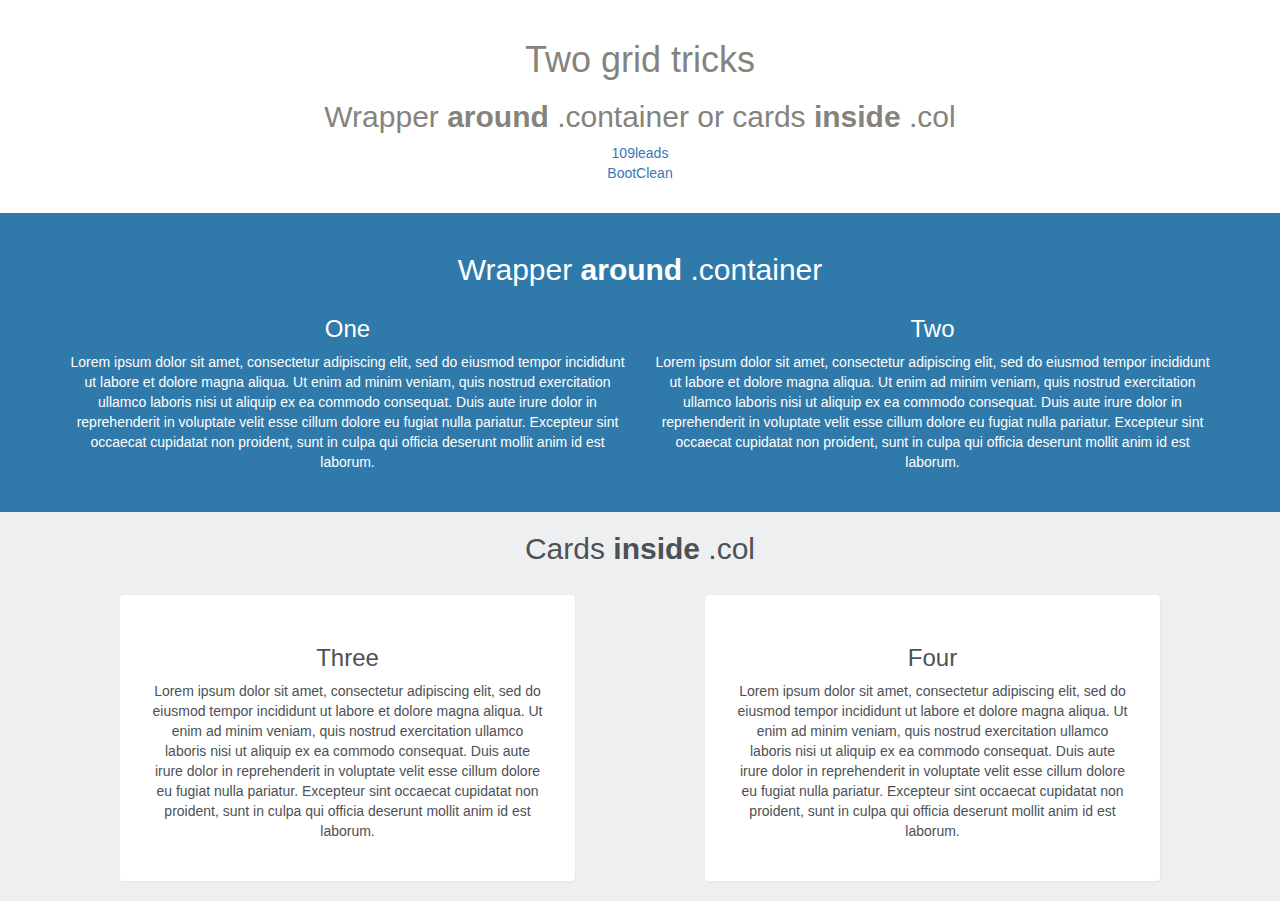
<file: index.html>
<!DOCTYPE html>
<html lang="en">

<head>
    <meta charset="UTF-8">
    <meta name="viewport" content="width=device-width, initial-scale=1.0">
    <meta http-equiv="X-UA-Compatible" content="ie=edge">
    <link rel="stylesheet" href="https://maxcdn.bootstrapcdn.com/bootstrap/3.3.7/css/bootstrap.min.css" integrity="sha384-BVYiiSIFeK1dGmJRAkycuHAHRg32OmUcww7on3RYdg4Va+PmSTsz/K68vbdEjh4u"
        crossorigin="anonymous">
    <style>
        #bg-white {
            background: #ffffff;
            color: #84837D;
        }

        #bg-blue {
            background: #307AAB;
            color: #ffffff;
        }

        #bg-grey {
            background: #EEEFF1;
            color: #4D5154;
        }

        .card-white {
            background: #ffffff;
            padding: 30px;
            box-shadow: 1px 1px 2px #e7e7e7;
            border-radius: 4px;
            margin: 20px 50px;
        }

        .extra-vert-margin {
            margin-top: 20px;
            margin-bottom: 30px;
        }
    </style>
    <title>Bootstrap practice</title>
</head>

<body>
    <div id="bg-white">
        <div class="container text-center">
            <div class="row extra-vert-margin">
                <div class="col-xs-12">
                    <h1>Two grid tricks</h1>
                    <h2>Wrapper <strong>around</strong> .container or cards <strong>inside</strong> .col</h2>
                    <a href="109leads.html">109leads</a> <br>
                    <a href="bootclean.html">BootClean</a>
                </div>
            </div>
        </div>
    </div>
    <div id="bg-blue">
        <div class="container text-center">
            <div class="row extra-vert-margin">
                <div class="col-xs-12">
                    <h2>Wrapper <strong>around</strong> .container</h2>
                </div>
                <div class="col-xs-12 col-md-6">
                    <h3>One</h3>
                    <p>Lorem ipsum dolor sit amet, consectetur adipiscing elit, sed do eiusmod tempor incididunt ut labore et
                        dolore magna aliqua. Ut enim ad minim veniam, quis nostrud exercitation ullamco laboris nisi ut aliquip
                        ex ea commodo consequat. Duis aute irure dolor in reprehenderit in voluptate velit esse cillum dolore
                        eu fugiat nulla pariatur. Excepteur sint occaecat cupidatat non proident, sunt in culpa qui officia
                        deserunt mollit anim id est laborum.</p>
                </div>
                <div class="col-xs-12 col-md-6">
                    <h3>Two</h3>
                    <p>Lorem ipsum dolor sit amet, consectetur adipiscing elit, sed do eiusmod tempor incididunt ut labore et
                        dolore magna aliqua. Ut enim ad minim veniam, quis nostrud exercitation ullamco laboris nisi ut aliquip
                        ex ea commodo consequat. Duis aute irure dolor in reprehenderit in voluptate velit esse cillum dolore
                        eu fugiat nulla pariatur. Excepteur sint occaecat cupidatat non proident, sunt in culpa qui officia
                        deserunt mollit anim id est laborum.</p>
                </div>
            </div>
        </div>
    </div>
    <div id="bg-grey">
        <div class="container text-center">
            <div class="row">
                <div class="col-xs-12">
                    <h2>Cards <strong>inside</strong> .col</h2>
                </div>
                <div class="col-xs-12 col-sm-6">
                    <div class="card-white">
                        <h3>Three</h3>
                        <p>Lorem ipsum dolor sit amet, consectetur adipiscing elit, sed do eiusmod tempor incididunt ut labore
                            et dolore magna aliqua. Ut enim ad minim veniam, quis nostrud exercitation ullamco laboris nisi
                            ut aliquip ex ea commodo consequat. Duis aute irure dolor in reprehenderit in voluptate velit
                            esse cillum dolore eu fugiat nulla pariatur. Excepteur sint occaecat cupidatat non proident,
                            sunt in culpa qui officia deserunt mollit anim id est laborum.</p>
                    </div>
                </div>
                <div class="col-xs-12 col-sm-6">
                    <div class="card-white">
                        <h3>Four</h3>
                        <p>Lorem ipsum dolor sit amet, consectetur adipiscing elit, sed do eiusmod tempor incididunt ut labore
                            et dolore magna aliqua. Ut enim ad minim veniam, quis nostrud exercitation ullamco laboris nisi
                            ut aliquip ex ea commodo consequat. Duis aute irure dolor in reprehenderit in voluptate velit
                            esse cillum dolore eu fugiat nulla pariatur. Excepteur sint occaecat cupidatat non proident,
                            sunt in culpa qui officia deserunt mollit anim id est laborum.</p>
                    </div>
                </div>
            </div>
        </div>
    </div>
</body>

</html>
</file>
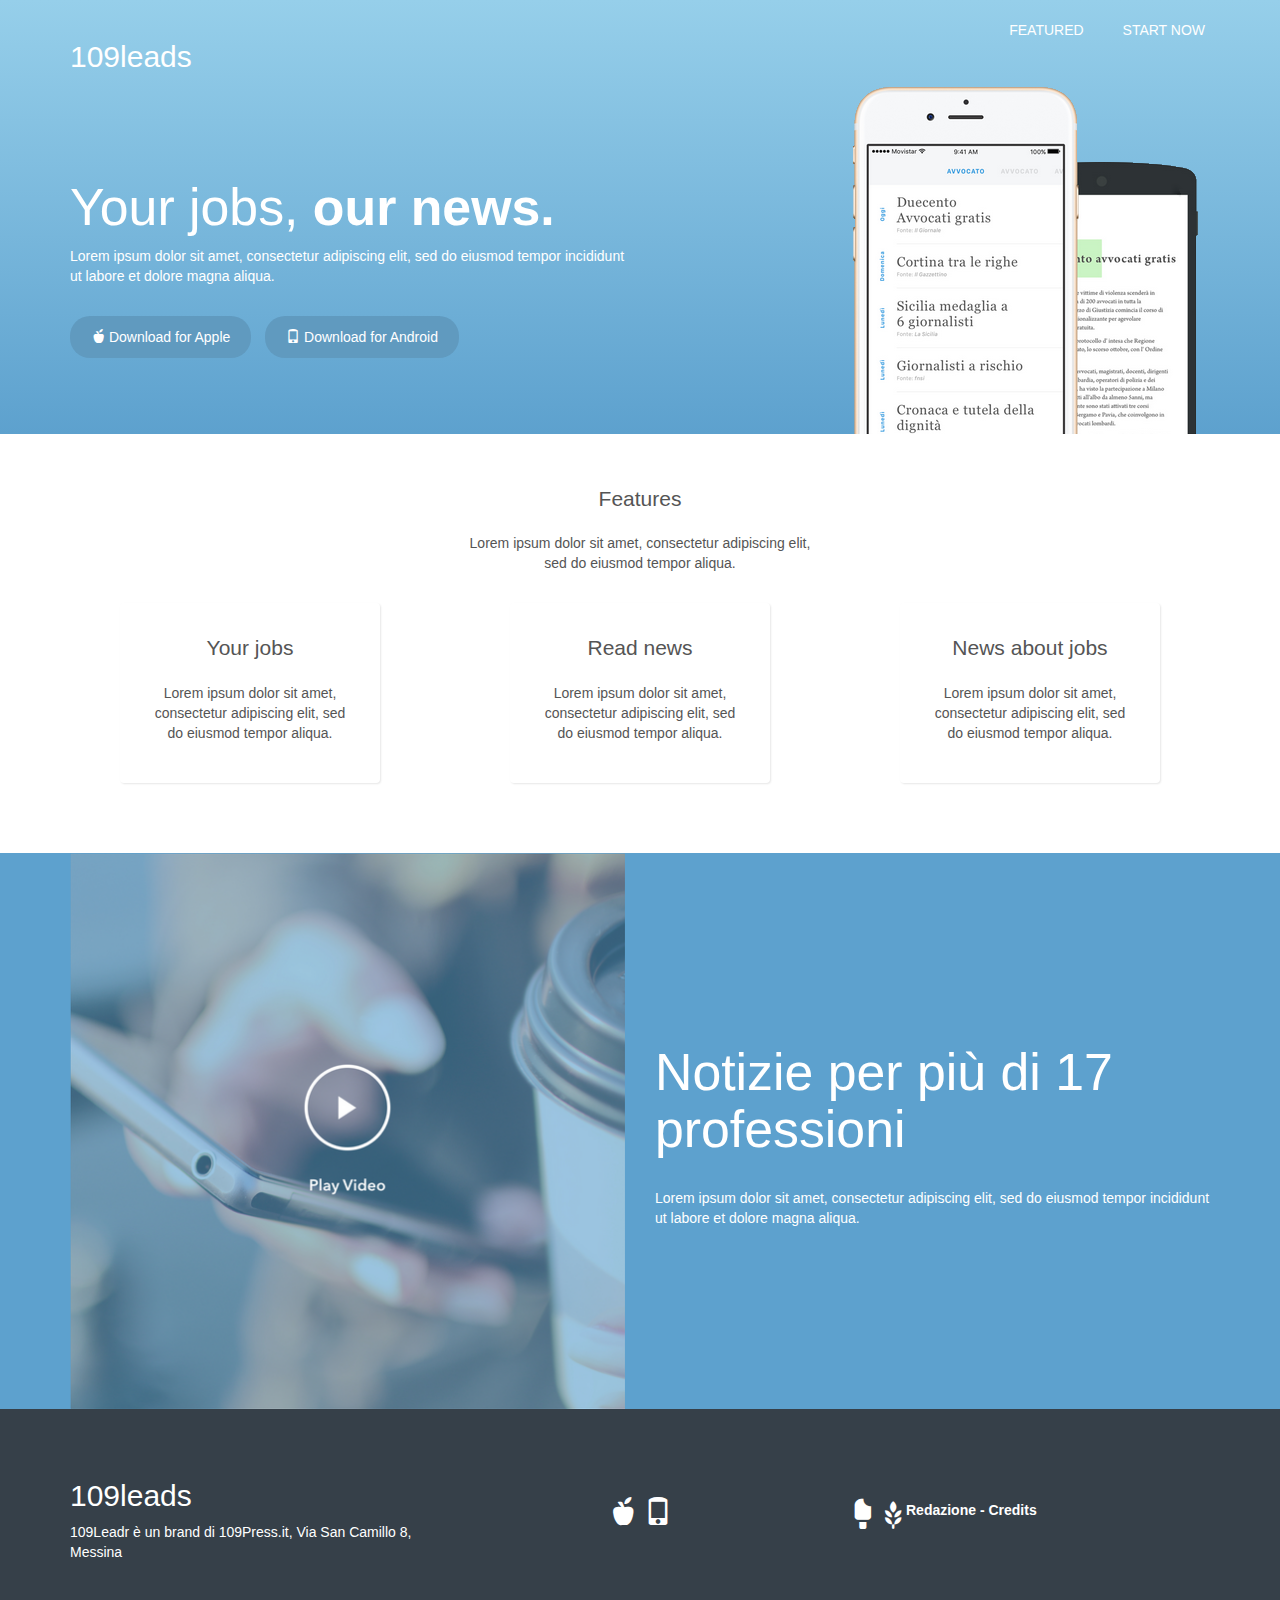
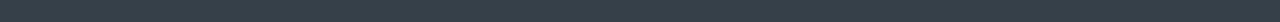
<file: 109leads.html>
<!DOCTYPE html>
<html lang="en">
<head>
    <meta charset="UTF-8">
    <meta name="viewport" content="width=device-width, initial-scale=1.0">
    <meta http-equiv="X-UA-Compatible" content="ie=edge">
    <link rel="stylesheet" href="https://maxcdn.bootstrapcdn.com/bootstrap/3.3.7/css/bootstrap.min.css" integrity="sha384-BVYiiSIFeK1dGmJRAkycuHAHRg32OmUcww7on3RYdg4Va+PmSTsz/K68vbdEjh4u"
    crossorigin="anonymous">
    <link rel="stylesheet" href="109leads.css">

    <title>109leads</title>
</head>
<body>
    <div id="bg-blue-gradient">
        <div class="container">
            <div class="row">
                <div class="col-xs-4">
                    <h2>109leads</h2>
                </div>
                <div class="col-xs-4 col-xs-offset-4 text-right">
                    <div>
                        <ul class="list-inline">
                            <li style="padding-right: 30px;">FEATURED</li>
                            <li>START NOW</li>
                        </ul>
                    </div>
                </div>
            </div>
            <div class="row vcenter">
                <div class="col-xs-6">
                    <div>
                        <h1>Your jobs, <strong>our news.</strong></h1>
                        <p>Lorem ipsum dolor sit amet, consectetur adipiscing elit, sed do eiusmod tempor incididunt ut labore et dolore magna aliqua.</p>
                        <br>
                        <button class="btn rounded" type="button"><i class="glyphicon glyphicon-apple"></i> Download for Apple</button>
                        <button class="btn rounded" type="button"><i class="glyphicon glyphicon-phone"></i> Download for Android</button>
                    </div>
                </div>
                <div class="col-xs-4 col-xs-offset-2">
                    <div>
                        <img class="img-responsive" src="smartphones.png">
                    </div>
                </div>
            </div>
        </div>
    </div>

    <div id="bg-white">
        <div class="container text-center">
            <div class="row">
                <div class="col-xs-4 col-xs-offset-4">
                    <p class="lead">Features</p>
                    <p>Lorem ipsum dolor sit amet, consectetur adipiscing elit, sed do eiusmod tempor aliqua.</p>
                </div>
            </div>
            <div class="row">
                <div class="col-xs-12 col-sm-4">
                    <div class="card-white">
                        <p class="lead">Your jobs</p>
                        <p>Lorem ipsum dolor sit amet, consectetur adipiscing elit, sed do eiusmod tempor aliqua.</p>                    
                    </div>
                </div>
                <div class="col-xs-12 col-sm-4">
                    <div class="card-white">
                        <p class="lead">Read news</p>
                        <p>Lorem ipsum dolor sit amet, consectetur adipiscing elit, sed do eiusmod tempor aliqua.</p>
                    </div>
                </div>
                <div class="col-xs-12 col-sm-4">
                    <div class="card-white">
                        <p class="lead">News about jobs</p>
                        <p>Lorem ipsum dolor sit amet, consectetur adipiscing elit, sed do eiusmod tempor aliqua.</p>
                 </div>
                </div>
            </div>
        </div>
    </div>

    <div id="bg-blue">
        <div class="container">
            <div class="row vcenter">
                <div class="col-xs-12 col-sm-6">
                    <img class="img-responsive" src="example-video.png">
                </div>
                <div class="col-xs-12 col-sm-6">
                    <div>
                        <h1>Notizie per più di 17 professioni</h1>  <br>
                        <p>Lorem ipsum dolor sit amet, consectetur adipiscing elit, sed do eiusmod tempor incididunt ut labore et dolore magna aliqua.</p>                        
                    </div>
                </div>
            </div>
        </div>
    </div>

    <div id="bg-dark-blue">
        <div class="container">
            <div class="row vcenter">
                <div class="col-xs-4">
                    <h2>109leads</h2>
                    <p>109Leadr è un brand di 109Press.it, Via San Camillo 8, Messina</p>
                </div>
                <div class="col-xs-4 text-center">
                    <div class="glyphicon-footer">
                        <i class="glyphicon glyphicon-apple"></i>
                        <i class="glyphicon glyphicon-phone"></i>
                    </div>
                </div>
                <div class="col-xs-4">
                    <div class="vcenter">
                        <i class="glyphicon glyphicon-ice-lolly-tasted glyphicon-footer"></i>
                        <i class="glyphicon glyphicon-grain glyphicon-footer"></i> <br>
                        <p><strong>Redazione - Credits</strong></p>
                    </div>
                </div>
            </div>
        </div>
    </div>
</body>
</html>
</file>
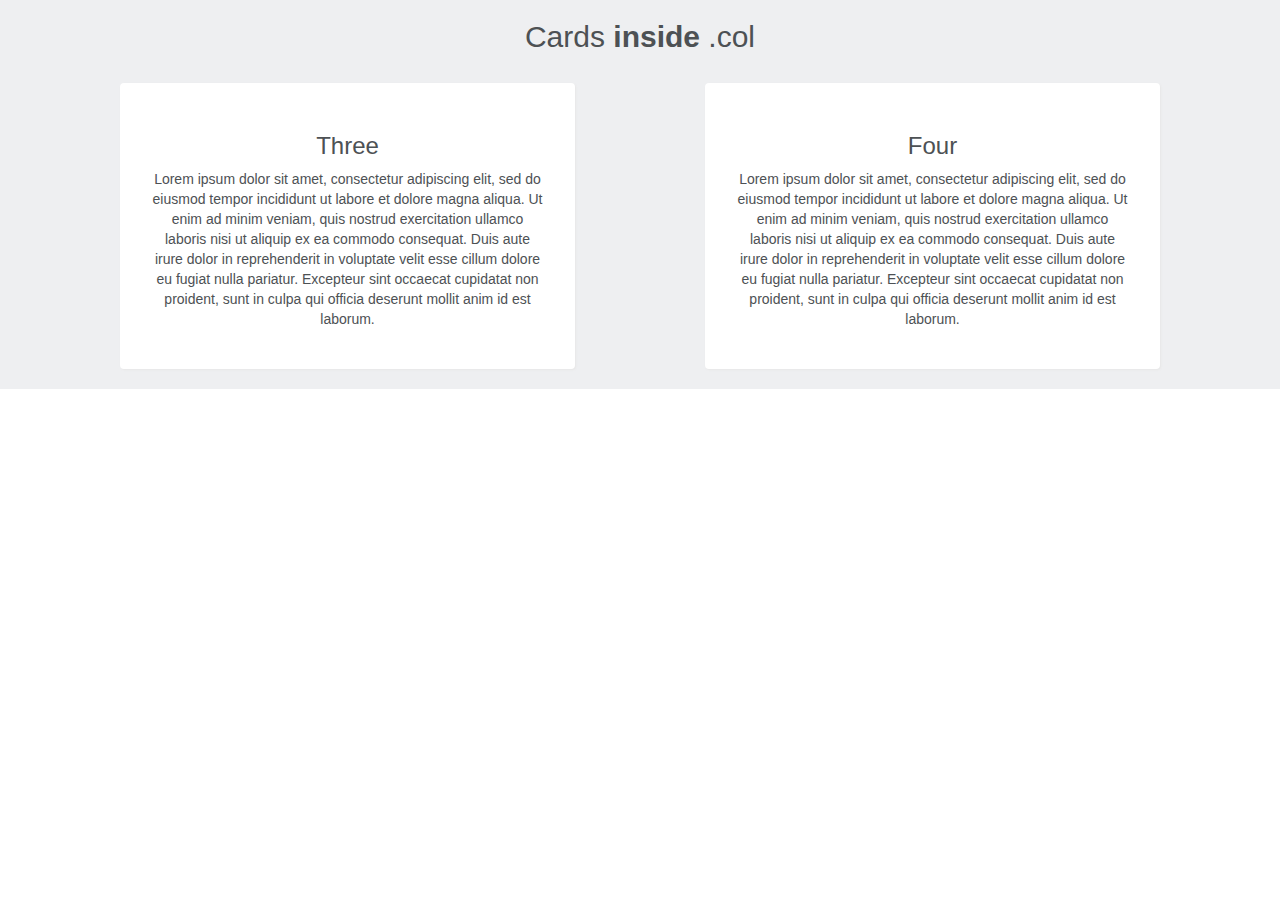
<file: bootclean.html>
<!DOCTYPE html>
<html lang="en">

<head>
    <meta charset="UTF-8">
    <meta name="viewport" content="width=width=device-width, initial-scale=1.0">
    <meta http-equiv="X-UA-Compatible" content="ie=edge">
    <link rel="stylesheet" href="https://maxcdn.bootstrapcdn.com/bootstrap/3.3.7/css/bootstrap.min.css" integrity="sha384-BVYiiSIFeK1dGmJRAkycuHAHRg32OmUcww7on3RYdg4Va+PmSTsz/K68vbdEjh4u"
    crossorigin="anonymous">
    <link rel="stylesheet" href="bootclean.css">
    <title>Document</title>
</head>

<body>
    <div id="bg-grey">
        <div class="container text-center">
            <div class="row">
                <div class="col-xs-12">
                    <h2>Cards <strong>inside</strong> .col</h2>
                </div>
                <div class="col-xs-12 col-sm-6">
                    <div class="card-white">
                        <h3>Three</h3>
                        <p>Lorem ipsum dolor sit amet, consectetur adipiscing elit, sed do eiusmod tempor incididunt ut labore
                            et dolore magna aliqua. Ut enim ad minim veniam, quis nostrud exercitation ullamco laboris nisi
                            ut aliquip ex ea commodo consequat. Duis aute irure dolor in reprehenderit in voluptate velit
                            esse cillum dolore eu fugiat nulla pariatur. Excepteur sint occaecat cupidatat non proident,
                            sunt in culpa qui officia deserunt mollit anim id est laborum.</p>
                    </div>
                </div>
                <div class="col-xs-12 col-sm-6">
                    <div class="card-white">
                        <h3>Four</h3>
                        <p>Lorem ipsum dolor sit amet, consectetur adipiscing elit, sed do eiusmod tempor incididunt ut labore
                            et dolore magna aliqua. Ut enim ad minim veniam, quis nostrud exercitation ullamco laboris nisi
                            ut aliquip ex ea commodo consequat. Duis aute irure dolor in reprehenderit in voluptate velit
                            esse cillum dolore eu fugiat nulla pariatur. Excepteur sint occaecat cupidatat non proident,
                            sunt in culpa qui officia deserunt mollit anim id est laborum.</p>
                    </div>
                </div>
            </div>
        </div>
    </div>
</body>

</html>
</file>
<file: 109leads.css>
h1 {
    font-size: 3.7em;
}

#bg-white {
    background: #ffffff;
    color: #555555;
    padding-top: 50px;
    padding-bottom: 50px;
}

#bg-blue {
    background: #5DA1CE;
    color: #ffffff;
}

#bg-blue-gradient {
    background: linear-gradient(#96CFEA, #5DA1CE); 
    color: #ffffff;
    padding-top: 20px;
}

#bg-dark-blue {
    background: #364049;
    color: #ffffff;
    padding-top: 50px;
    padding-bottom: 50px;
}

.card-white {
    background: #ffffff;
    padding: 30px;
    box-shadow: 1px 1px 2px #e7e7e7;
    border-radius: 4px;
    margin: 20px 50px;
}

.extra-vert-margin {
    margin-top: 20px;
    margin-bottom: 30px;
}

.glyphicon-footer {
    font-size: 2em;
}

.vcenter {
    display: flex;
    align-items: center;
    flex-wrap: wrap;
}

.rounded {
    padding: 10px 20px 10px 20px;
    border-radius: 20px;
    background-color: #609ABF;
    margin-right: 10px;
}
</file>
<file: bootclean.css>
#bg-white {
    background: #ffffff;
    color: #84837D;
}

#bg-blue {
    background: #307AAB;
    color: #ffffff;
}

#bg-grey {
    background: #EEEFF1;
    color: #4D5154;
}

.card-white {
    background: #ffffff;
    padding: 30px;
    box-shadow: 1px 1px 2px #e7e7e7;
    border-radius: 4px;
    margin: 20px 50px;
}

.extra-vert-margin {
    margin-top: 20px;
    margin-bottom: 30px;
}
</file>
